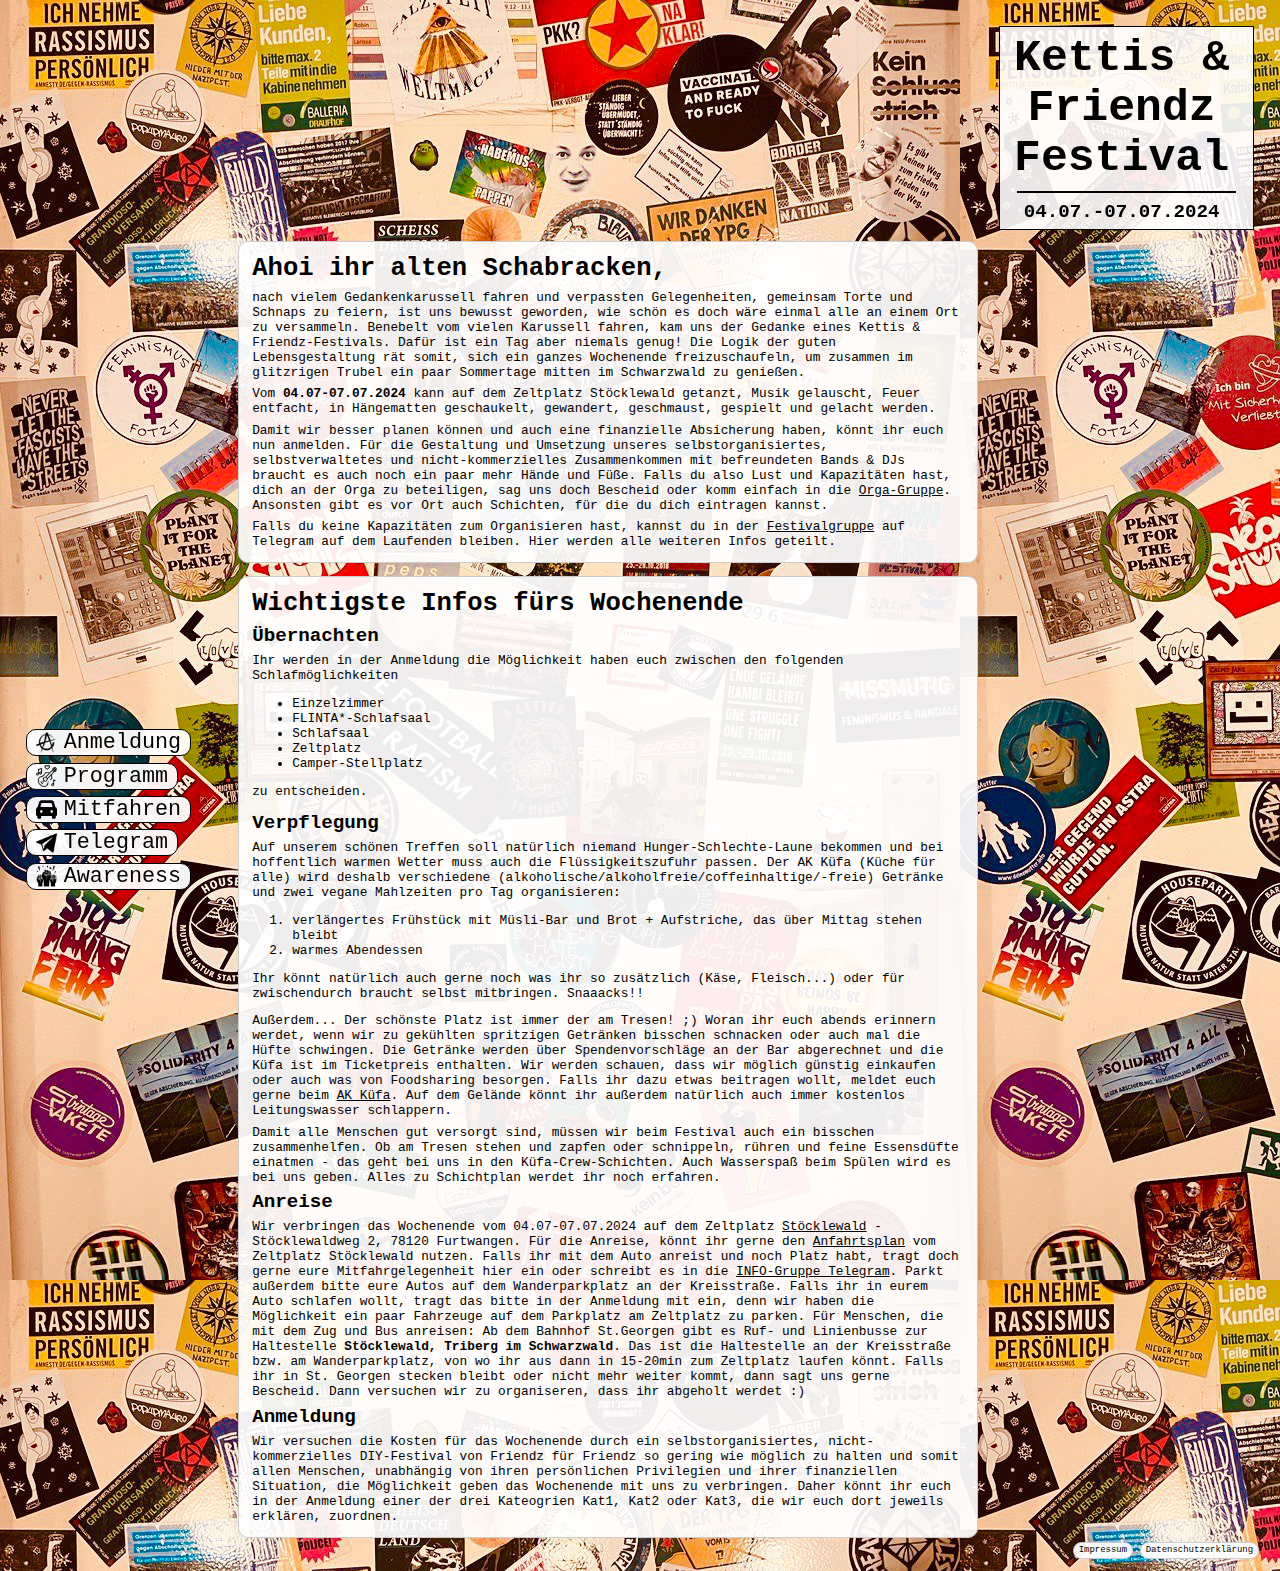
<file: index.html>
<!DOCTYPE html>
<html lang="">
<head>
    <meta charset="utf-8">
    <meta name="viewport" content="width=device-width,initial-scale=1.0">
    <link rel="shortcut icon" type="x-icon" href="images/logo.png">
    <title>Kettis & Friendz</title>
    <link rel="stylesheet" href="styles/styles_kff_index.css">
</head>
<body>
<main>
    <div class="kettis_friendz_header">
        <p class="kettis_friendz_header_title">Kettis & Friendz Festival</p>
        <hr width="90%" size="2vw" color="black">
        <p class="kettis_friendz_header_date">04.07.-07.07.2024</p>
    </div>


    <div class = "sidebar_div">
        <div class = "sidebare_button_div">
            <a href="https://form.jotform.com/240626404176049" target="_blank" style="text-decoration:none">
                <button class="sidebar-button" style="display: flex; align-items: center;">
                    <img class="icon" src="images/anarchism.png" style="margin-right: 0.5vw;">Anmeldung
                </button>
            </a>
        </div>
        <div class = "sidebare_button_div">
            <a href="programm.html" style="text-decoration:none">
                <button class="sidebar-button" style="display: flex; align-items: center;">
                    <img class="icon" src="images/guitar.png" style="margin-right: 0.5vw;">Programm
                </button>
            </a>
        </div>
        <div class = "sidebare_button_div">
            <a href="https://cryptpad.fr/sheet/#/2/sheet/edit/ICG6ndaVjo6DwVVRVnAAMjjq/" target="_blank"
               style="text-decoration:none">
                <button class="sidebar-button" style="display: flex; align-items: center;">
                    <img class="icon" src="images/car.png" style="margin-right: 0.5vw;">Mitfahren
                </button>
            </a>
        </div>
        <div class = "sidebare_button_div">
            <a href="https://t.me/+FtYr2TvUOn80ZDY8" target="_blank" style="text-decoration:none">
                <button class="sidebar-button" style="display: flex; align-items: center;">
                    <img class="icon" src="images/telegram.png" style="margin-right: 0.5vw;">Telegram
                </button>
            </a>
        </div>
        <div class = "sidebare_button_div">
            <a href="awareness.html" style="text-decoration:none">
                <button class="sidebar-button" style="display: flex; align-items: center;">
                    <img class="icon" src="images/raise_hand.png" style="margin-right: 0.5vw;">Awareness
                </button>
            </a>
        </div>
    </div>

    <div class = "transparent_box_div">
        <h1>Ahoi ihr alten Schabracken,</h1>
            <p>nach vielem Gedankenkarussell fahren und verpassten Gelegenheiten, gemeinsam Torte und Schnaps zu
                feiern, ist uns bewusst geworden, wie schön es doch wäre einmal alle an einem Ort zu versammeln.
                Benebelt vom vielen Karussell fahren, kam uns der Gedanke eines Kettis & Friendz-Festivals. Dafür
                ist ein Tag aber niemals genug! Die Logik der guten Lebensgestaltung rät somit, sich ein ganzes
                Wochenende freizuschaufeln, um zusammen im glitzrigen Trubel ein paar Sommertage mitten im
                Schwarzwald zu genießen.
            </p>
            <p>
                Vom <b>04.07-07.07.2024</b> kann auf dem Zeltplatz Stöcklewald getanzt,
                Musik gelauscht, Feuer entfacht, in Hängematten geschaukelt, gewandert, geschmaust, gespielt und
                gelacht werden.
            </p>
            <p>
                Damit wir besser planen können und auch eine finanzielle Absicherung haben, könnt ihr euch nun
                anmelden. Für die Gestaltung und Umsetzung unseres selbstorganisiertes, selbstverwaltetes und
                nicht-kommerzielles Zusammenkommen mit befreundeten Bands & DJs braucht es auch noch ein paar mehr
                Hände und Füße. Falls du also Lust und Kapazitäten hast, dich an der Orga zu beteiligen, sag uns
                doch Bescheid oder komm einfach in die <a class="hyperlink_style" href="https://t.me/+MaaTDuKNAxliMmMy"
                                                            target="_blank">Orga-Gruppe</a>. Ansonsten gibt es vor Ort
                auch Schichten, für die du dich eintragen kannst.
            </p>
            <p>
                Falls du keine Kapazitäten zum Organisieren hast, kannst du in der <a class="hyperlink_style" href="https://t.me/+FtYr2TvUOn80ZDY8"
                                                                                        target="_blank"> Festivalgruppe</a> auf Telegram auf dem Laufenden bleiben.
                Hier werden alle weiteren Infos geteilt.
            </p>
    </div>

    <div class = "transparent_box_div">
        <h1>Wichtigste Infos fürs Wochenende</h1>

        <h2>Übernachten</h2>
        <p>Ihr werden in der Anmeldung die Möglichkeit haben euch zwischen den folgenden Schlafmöglichkeiten
        <ul>
            <li>Einzelzimmer</li>
            <li>FLINTA*-Schlafsaal</li>
            <li>Schlafsaal</li>
            <li>Zeltplatz</li>
            <li>Camper-Stellplatz</li>
        </ul>
        zu entscheiden.
        </p>

        <h2>Verpflegung</h2>
        <p>
            Auf unserem schönen Treffen soll natürlich niemand Hunger-Schlechte-Laune bekommen und bei hoffentlich
            warmen Wetter muss auch die Flüssigkeitszufuhr passen. Der AK Küfa (Küche für alle) wird deshalb
            verschiedene (alkoholische/alkoholfreie/coffeinhaltige/-freie) Getränke und zwei vegane Mahlzeiten pro
            Tag organisieren:
        <ol>
            <li>verlängertes Frühstück mit Müsli-Bar und Brot + Aufstriche, das über Mittag stehen bleibt</li>
            <li>warmes Abendessen</li>
        </ol>
            Ihr könnt natürlich auch gerne noch was ihr so zusätzlich (Käse, Fleisch...) oder für zwischendurch braucht
            selbst mitbringen. Snaaacks!!
        </p>
        <p>
            Außerdem... Der schönste Platz ist immer der am Tresen! ;)
            Woran ihr euch abends erinnern werdet, wenn wir zu gekühlten spritzigen Getränken bisschen schnacken oder
            auch mal die Hüfte schwingen. Die Getränke werden über Spendenvorschläge an der Bar abgerechnet und die Küfa
            ist im Ticketpreis enthalten. Wir werden schauen, dass wir möglich günstig einkaufen oder auch was von
            Foodsharing besorgen. Falls ihr dazu etwas beitragen wollt, meldet euch gerne beim <a class="hyperlink_style" href="https://t.me/+28R0ba0Muq5hMzVk" target="_blank">AK Küfa</a>. Auf dem Gelände könnt ihr außerdem natürlich auch immer kostenlos Leitungswasser schlappern.
        </p>
        <p>
            Damit alle Menschen gut versorgt sind, müssen wir beim Festival auch ein bisschen zusammenhelfen. Ob am
            Tresen stehen und zapfen oder schnippeln, rühren und feine Essensdüfte einatmen - das geht bei uns in den
            Küfa-Crew-Schichten. Auch Wasserspaß beim Spülen wird es bei uns geben. Alles zu Schichtplan werdet ihr noch
            erfahren.
        </p>

        <h2>Anreise</h2>
        <p> Wir verbringen das Wochenende vom 04.07-07.07.2024 auf dem Zeltplatz <a class="hyperlink_style" href="https://www.openstreetmap.org/node/565690535#map=16/48.0876/8.2556"
                                                                                    target="_blank">Stöcklewald</a> - Stöcklewaldweg 2, 78120 Furtwangen. Für die Anreise, könnt ihr
            gerne den <a class="hyperlink_style" href="https://stoecklewald.de/anfahrt.pdf"
                        target="_blank">Anfahrtsplan</a> vom Zeltplatz Stöcklewald nutzen. Falls ihr mit dem Auto anreist und noch Platz habt, tragt doch gerne eure Mitfahrgelegenheit
            <a class="hyperlink_style" href="https://cryptpad.fr/sheet/#/3/sheet/edit/c407990e3e503b7d9c9de300930a583a/"
                target="_blank" style="text-decoration:none">hier</a> ein oder schreibt es in die <a class="hyperlink_style" href="https://t.me/+FtYr2TvUOn80ZDY8"
                                                                                                    target="_blank">INFO-Gruppe Telegram</a>. Parkt außerdem bitte eure Autos auf dem
            Wanderparkplatz an der Kreisstraße. Falls ihr in eurem Auto schlafen wollt, tragt das bitte in der Anmeldung mit ein, denn wir haben die Möglichkeit
            ein paar Fahrzeuge auf dem Parkplatz am Zeltplatz zu parken. Für Menschen, die mit dem Zug und Bus anreisen: Ab dem Bahnhof St.Georgen gibt es Ruf-
            und Linienbusse zur Haltestelle <b>Stöcklewald, Triberg im Schwarzwald</b>.
            Das ist die Haltestelle an der Kreisstraße bzw. am Wanderparkplatz, von wo ihr aus dann in 15-20min zum Zeltplatz laufen könnt. Falls ihr in St. Georgen stecken bleibt oder nicht mehr
            weiter kommt, dann sagt uns gerne Bescheid. Dann versuchen wir zu organiseren, dass ihr abgeholt werdet :)
        </p>

        <h2>Anmeldung</h2>
        <p>Wir versuchen die Kosten für das Wochenende durch ein selbstorganisiertes, nicht-kommerzielles
            DIY-Festival von Friendz für Friendz so gering wie möglich zu halten und somit allen Menschen,
            unabhängig von ihren persönlichen Privilegien und ihrer finanziellen Situation, die Möglichkeit geben
            das Wochenende mit uns zu verbringen. Daher könnt ihr euch in der Anmeldung einer der drei Kateogrien
            Kat1, Kat2 oder Kat3, die wir euch dort jeweils erklären, zuordnen.
        </p>
    </div>
</main>
<footer>
    <div class = "footer_div">
        <div style="margin-right: .25vw">
            <a href="impressum.html" style="text-decoration:none">
                <button class="footer-button">
                    Impressum
                </button>
            </a>
        </div>
        <div style="margin-left: .25vw">
            <a href="datenschutzerklärung.html" style="text-decoration:none">
                <button class="footer-button">
                    Datenschutzerklärung
                </button>
            </a>
        </div>
    </div>
</footer>
</body>
</html>
</file>
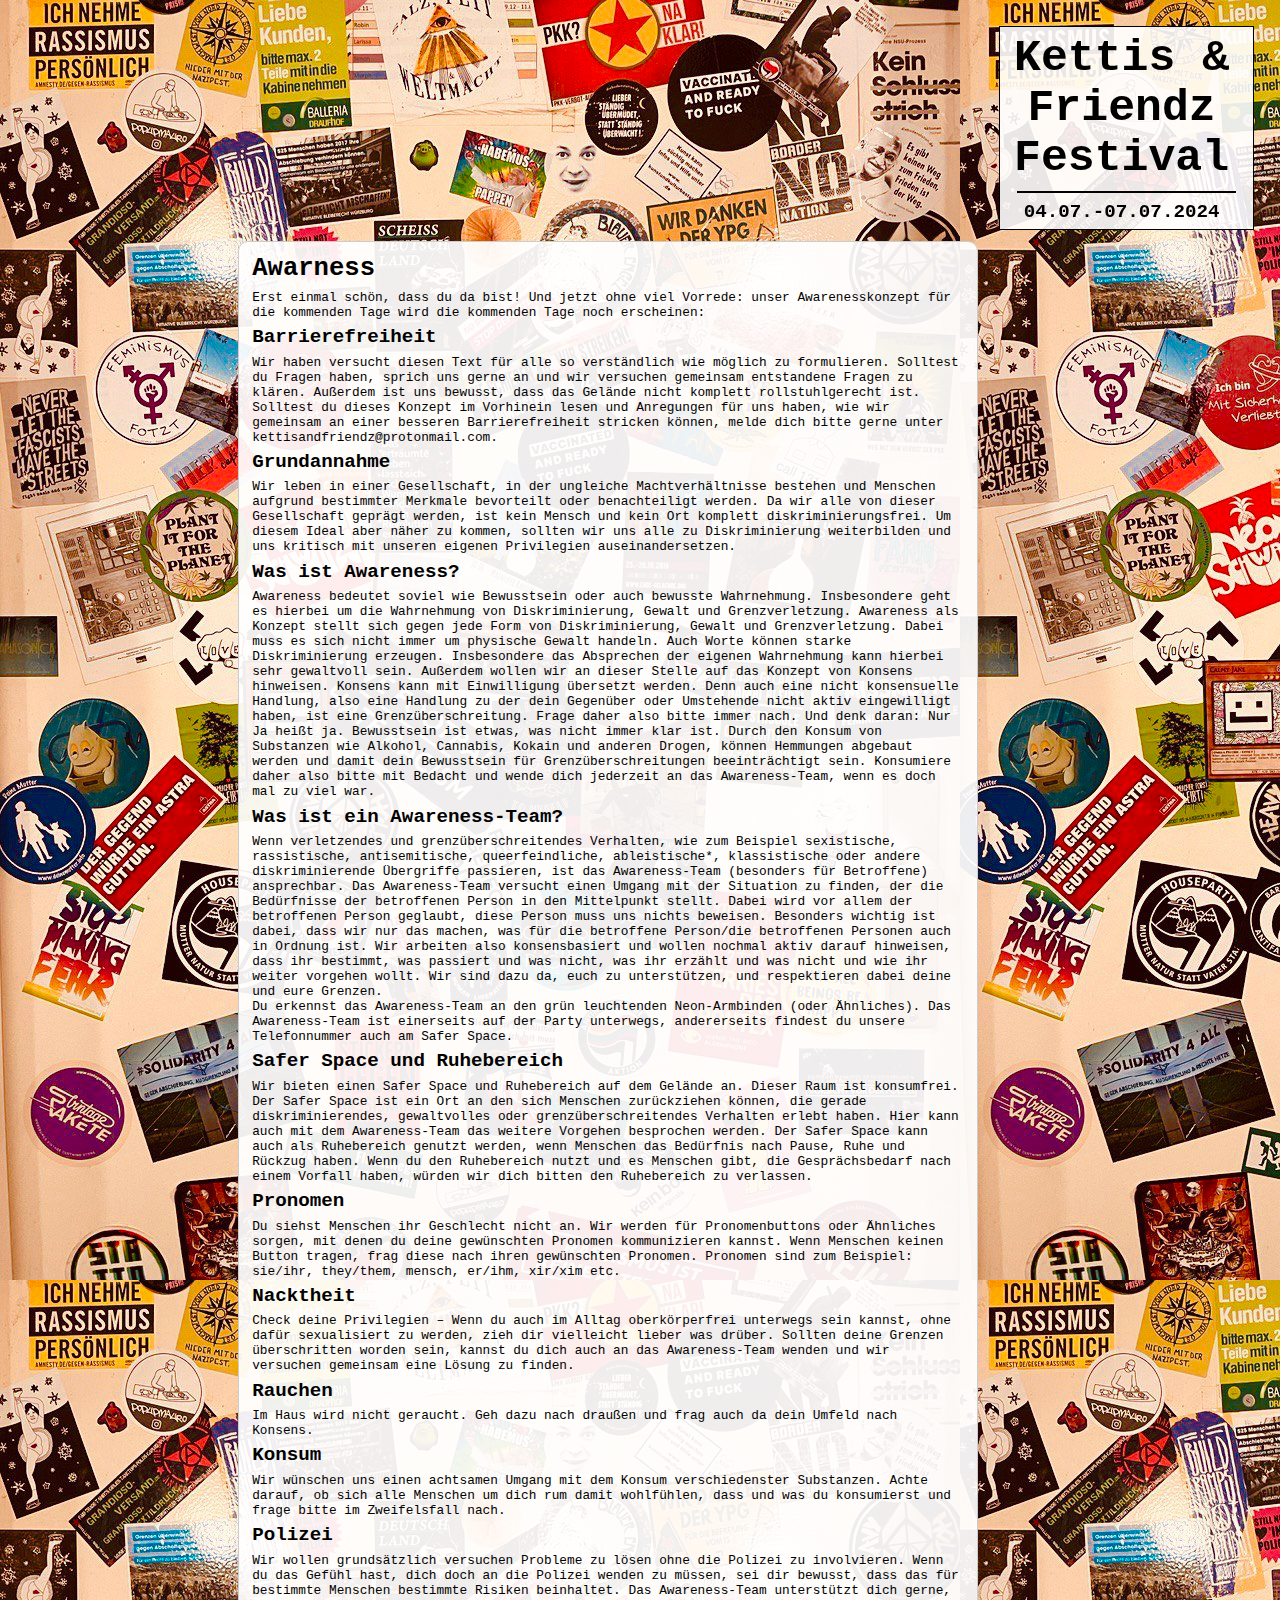
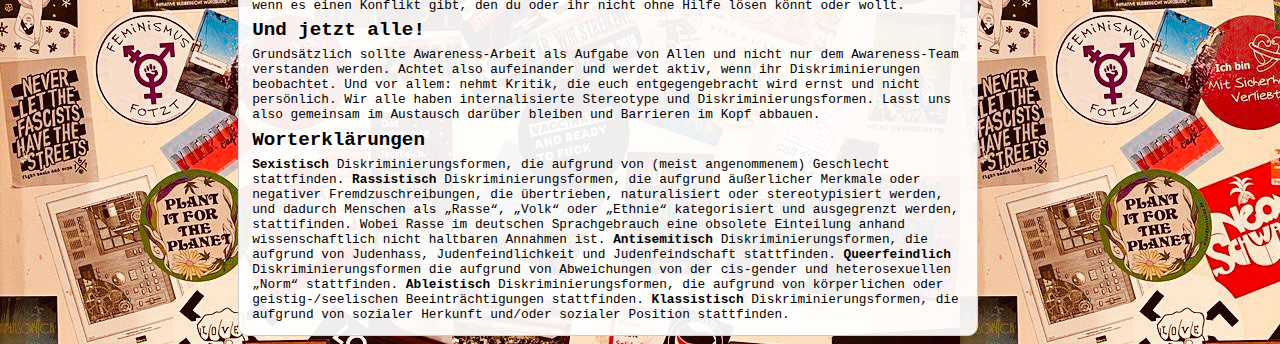
<file: awareness.html>
<!DOCTYPE html>
<html lang="">
  <head>
    <meta charset="utf-8">
    <meta name="viewport" content="width=device-width,initial-scale=1.0">
    <link rel="shortcut icon" type="x-icon" href="images/logo.png">
    <title>Kettis & Friendz</title>
    <link rel="stylesheet" href="styles/styles_kff_index.css">
  </head>
  <body>
    <header></header>
    <main>
        <div class="kettis_friendz_header">
            <p class="kettis_friendz_header_title">Kettis & Friendz Festival</p>
            <hr width="90%" size="2vw" color="black">
            <p class="kettis_friendz_header_date">04.07.-07.07.2024</p>
        </div>

        <div class="transparent_box_div">
            <h1>Awarness</h1>
            <p>
              Erst einmal schön, dass du da bist! Und jetzt ohne viel Vorrede: unser Awarenesskonzept für die kommenden Tage wird die kommenden Tage noch erscheinen:
            </p>
          
            <h2>Barrierefreiheit</h2>
            <p>
              Wir haben versucht diesen Text für alle so verständlich wie möglich zu formulieren. Solltest du Fragen haben, sprich uns gerne an und wir versuchen gemeinsam entstandene Fragen zu klären. 
              Außerdem ist uns bewusst, dass das Gelände nicht komplett rollstuhlgerecht ist. Solltest du dieses Konzept im Vorhinein lesen und Anregungen für uns haben, wie wir gemeinsam an einer besseren Barrierefreiheit stricken können, melde dich bitte gerne unter kettisandfriendz@protonmail.com. 
            </p>

            <h2>Grundannahme</h2>
            <p>
              Wir leben in einer Gesellschaft, in der ungleiche Machtverhältnisse bestehen und Menschen aufgrund bestimmter Merkmale bevorteilt oder benachteiligt werden. Da wir alle von dieser Gesellschaft geprägt werden, ist kein Mensch und kein Ort komplett diskriminierungsfrei. Um diesem Ideal aber näher zu kommen, sollten wir uns alle zu Diskriminierung weiterbilden und uns kritisch mit unseren eigenen Privilegien auseinandersetzen.
            </p>

            <h2>Was ist Awareness?</h2>
            <p>
              Awareness bedeutet soviel wie Bewusstsein oder auch bewusste Wahrnehmung. Insbesondere geht es hierbei um die Wahrnehmung von Diskriminierung, Gewalt und Grenzverletzung.
              Awareness als Konzept stellt sich gegen jede Form von Diskriminierung, Gewalt und Grenzverletzung. Dabei muss es sich nicht immer um physische Gewalt handeln. Auch Worte können starke Diskriminierung erzeugen. Insbesondere das Absprechen der eigenen Wahrnehmung kann hierbei sehr gewaltvoll sein.
              Außerdem wollen wir an dieser Stelle auf das Konzept von Konsens hinweisen.
              Konsens kann mit Einwilligung übersetzt werden. Denn auch eine nicht konsensuelle Handlung, also eine Handlung zu der dein Gegenüber oder Umstehende nicht aktiv eingewilligt haben, ist eine Grenzüberschreitung. Frage daher also bitte immer nach. Und denk daran: Nur Ja heißt ja.
              Bewusstsein ist etwas, was nicht immer klar ist. Durch den Konsum von Substanzen wie Alkohol, Cannabis, Kokain und anderen Drogen, können Hemmungen abgebaut werden und damit dein Bewusstsein für Grenzüberschreitungen beeinträchtigt sein. Konsumiere daher also bitte mit Bedacht und wende dich jederzeit an das Awareness-Team, wenn es doch mal zu viel war.
            </p>

            <h2>Was ist ein Awareness-Team?</h2>
            <p>
              Wenn verletzendes und grenzüberschreitendes Verhalten, wie zum Beispiel sexistische, rassistische, antisemitische, queerfeindliche, ableistische*, klassistische oder andere diskriminierende Übergriffe passieren, ist das Awareness-Team (besonders für Betroffene) ansprechbar.
              Das Awareness-Team versucht einen Umgang mit der Situation zu finden, der die Bedürfnisse der betroffenen Person in den Mittelpunkt stellt. Dabei wird vor allem der betroffenen Person geglaubt, diese Person muss uns nichts beweisen. Besonders wichtig ist dabei, dass wir nur das machen, was für die betroffene Person/die betroffenen Personen auch in Ordnung ist. Wir arbeiten also konsensbasiert und wollen nochmal aktiv darauf hinweisen, dass ihr bestimmt, was passiert und was nicht, was ihr erzählt und was nicht und wie ihr weiter vorgehen wollt. Wir sind dazu da, euch zu unterstützen, und respektieren dabei deine und eure Grenzen.
              <br>
              Du erkennst das Awareness-Team an den grün leuchtenden Neon-Armbinden (oder Ähnliches). Das Awareness-Team ist einerseits auf der Party unterwegs, andererseits findest du unsere Telefonnummer auch am Safer Space. 
            </p>

            <h2>Safer Space und Ruhebereich</h2>
            <p>
              Wir bieten einen Safer Space und Ruhebereich auf dem Gelände an. Dieser Raum ist konsumfrei.
              <br>
              Der Safer Space ist ein Ort an den sich Menschen zurückziehen können, die gerade diskriminierendes, gewaltvolles oder grenzüberschreitendes Verhalten erlebt haben. Hier kann auch mit dem Awareness-Team das weitere Vorgehen besprochen werden. Der Safer Space kann auch als Ruhebereich genutzt werden, wenn Menschen das Bedürfnis nach Pause, Ruhe und Rückzug haben. Wenn du den Ruhebereich nutzt und es Menschen gibt, die Gesprächsbedarf nach einem Vorfall haben, würden wir dich bitten den Ruhebereich zu verlassen.
            </p>

            <h2>Pronomen</h2>
            <p>
              Du siehst Menschen ihr Geschlecht nicht an. Wir werden für Pronomenbuttons oder Ähnliches sorgen, mit denen du deine gewünschten Pronomen kommunizieren kannst. Wenn Menschen keinen Button tragen, frag diese nach ihren gewünschten Pronomen. Pronomen sind zum Beispiel: sie/ihr, they/them, mensch, er/ihm, xir/xim etc.
            </p>

            <h2>Nacktheit</h2>
            <p>
              Check deine Privilegien – Wenn du auch im Alltag oberkörperfrei unterwegs sein kannst, ohne dafür sexualisiert zu werden, zieh dir vielleicht lieber was drüber. Sollten deine Grenzen überschritten worden sein, kannst du dich auch an das Awareness-Team wenden und wir versuchen gemeinsam eine Lösung zu finden.
            </p>

            <h2>Rauchen</h2>
            <p>
              Im Haus wird nicht geraucht. Geh dazu nach draußen und frag auch da dein Umfeld nach Konsens.
            </p>

            <h2>Konsum</h2>
            <p>
              Wir wünschen uns einen achtsamen Umgang mit dem Konsum verschiedenster Substanzen. Achte darauf, ob sich alle Menschen um dich rum damit wohlfühlen, dass und was du konsumierst und frage bitte im Zweifelsfall nach. 
            </p>

            <h2>Polizei</h2>
            <p>
              Wir wollen grundsätzlich versuchen Probleme zu lösen ohne die Polizei zu involvieren. Wenn du das Gefühl hast, dich doch an die Polizei wenden zu müssen, sei dir bewusst, dass das für bestimmte Menschen bestimmte Risiken beinhaltet. Das Awareness-Team unterstützt dich gerne, wenn es einen Konflikt gibt, den du oder ihr nicht ohne Hilfe lösen könnt oder wollt. 
            </p>

            <h2>Und jetzt alle!</h2>
            <p>
             Grundsätzlich sollte Awareness-Arbeit als Aufgabe von Allen und nicht nur dem Awareness-Team verstanden werden. Achtet also aufeinander und werdet aktiv, wenn ihr Diskriminierungen beobachtet.
             Und vor allem: nehmt Kritik, die euch entgegengebracht wird ernst und nicht persönlich. Wir alle haben internalisierte Stereotype und Diskriminierungsformen. Lasst uns also gemeinsam im Austausch darüber bleiben und Barrieren im Kopf abbauen.
            </p>

            <h2>Worterklärungen</h2>
            <p>
            <b>Sexistisch</b>
              Diskriminierungsformen, die aufgrund von (meist angenommenem) Geschlecht stattfinden.
            <b>Rassistisch</b>
              Diskriminierungsformen, die aufgrund äußerlicher Merkmale oder negativer Fremdzuschreibungen, die übertrieben, naturalisiert oder stereotypisiert werden,  und dadurch Menschen als „Rasse“, „Volk“ oder „Ethnie“ kategorisiert und ausgegrenzt werden, stattifinden.
              Wobei Rasse im deutschen Sprachgebrauch eine obsolete Einteilung anhand wissenschaftlich nicht haltbaren Annahmen ist.
            <b>Antisemitisch</b>
              Diskriminierungsformen, die aufgrund von Judenhass, Judenfeindlichkeit und Judenfeindschaft stattfinden.
            <b>Queerfeindlich</b>
              Diskriminierungsformen die aufgrund von Abweichungen von der cis-gender und heterosexuellen „Norm“ stattfinden.
            <b>Ableistisch</b>
              Diskriminierungsformen, die aufgrund von körperlichen oder geistig-/seelischen Beeinträchtigungen stattfinden.
            <b>Klassistisch</b>
              Diskriminierungsformen, die aufgrund von sozialer Herkunft und/oder sozialer Position stattfinden.
            </p>
        </div>
    </main>
    <footer></footer>
  </body>
</html>
</file>
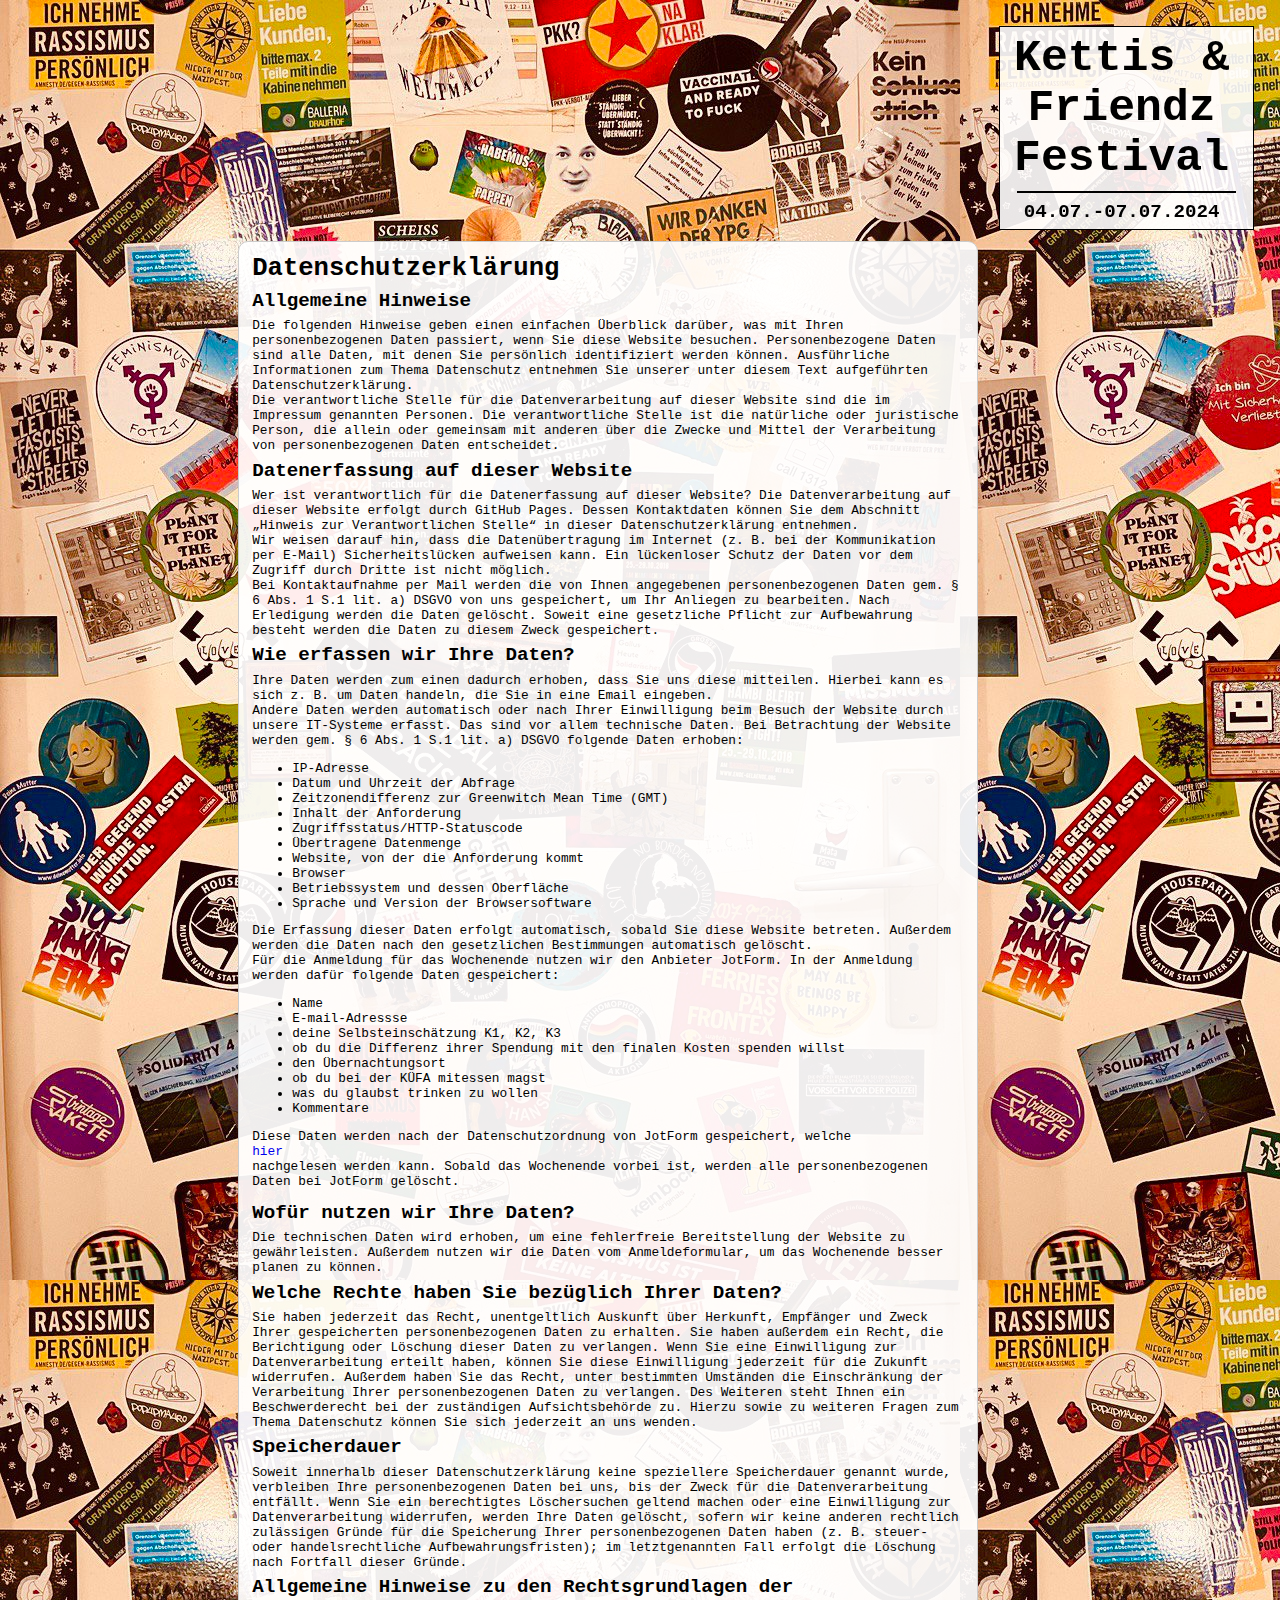
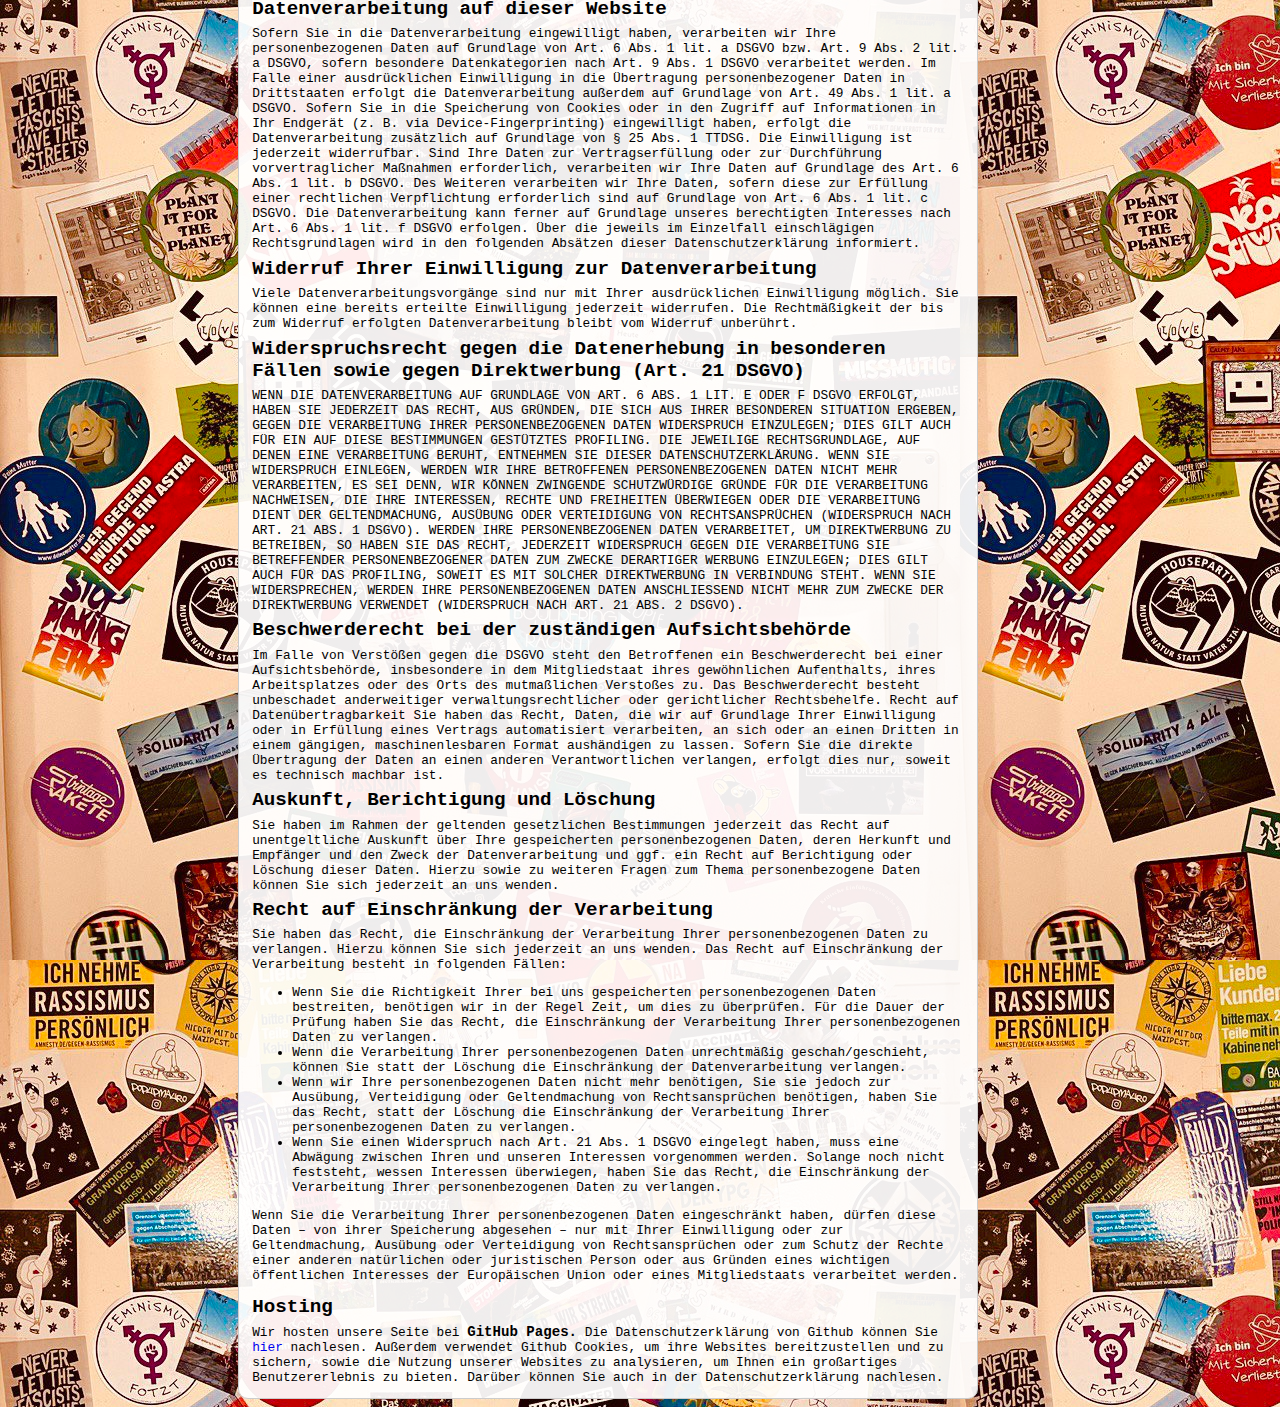
<file: datenschutzerklärung.html>
<!DOCTYPE html>
<html lang="">
  <head>
    <meta charset="utf-8">
    <meta name="viewport" content="width=device-width,initial-scale=1.0">
    <title>Kettis & Friendz</title>
    <link rel="stylesheet" href="styles/styles_kff_index.css">
    <link rel="shortcut icon" type="x-icon" href="images/logo.png">
  </head>
  <body>
    <header></header>
    <main>
        <div class="kettis_friendz_header">
            <p class="kettis_friendz_header_title">Kettis & Friendz Festival</p>
            <hr width="90%" size="2vw" color="black">
            <p class="kettis_friendz_header_date">04.07.-07.07.2024</p>
        </div>

        <div class="transparent_box_div">
                <h1>Datenschutzerklärung</h1>

                <h2>Allgemeine Hinweise</h2>
                <p>
                    Die folgenden Hinweise geben einen einfachen Überblick darüber, was mit Ihren personenbezogenen Daten passiert, wenn Sie diese Website besuchen. Personenbezogene Daten sind alle Daten, mit denen Sie persönlich identifiziert werden können. Ausführliche Informationen zum Thema Datenschutz entnehmen Sie unserer unter diesem Text aufgeführten Datenschutzerklärung.<br>
                    Die verantwortliche Stelle für die Datenverarbeitung auf dieser Website sind die im Impressum genannten Personen. Die verantwortliche Stelle ist die natürliche oder juristische Person, die allein oder gemeinsam mit anderen über die Zwecke und Mittel der Verarbeitung von personenbezogenen Daten entscheidet.
                </p>

                <h2>Datenerfassung auf dieser Website</h2>
                <p>
                    Wer ist verantwortlich für die Datenerfassung auf dieser Website? Die Datenverarbeitung auf dieser Website erfolgt durch GitHub Pages. Dessen Kontaktdaten können Sie dem Abschnitt „Hinweis zur Verantwortlichen Stelle“ in dieser Datenschutzerklärung entnehmen.<br>
                    Wir weisen darauf hin, dass die Datenübertragung im Internet (z. B. bei der Kommunikation per E-Mail) Sicherheitslücken aufweisen kann. Ein lückenloser Schutz der Daten vor dem Zugriff durch Dritte ist nicht möglich.<br>
                    Bei Kontaktaufnahme per Mail werden die von Ihnen angegebenen personenbezogenen Daten gem. § 6 Abs. 1 S.1 lit. a) DSGVO von uns gespeichert, um Ihr Anliegen zu bearbeiten. Nach Erledigung werden die Daten gelöscht. Soweit eine gesetzliche Pflicht zur Aufbewahrung besteht werden die Daten zu diesem Zweck gespeichert.
                </p>

                <h2>Wie erfassen wir Ihre Daten?</h2>
                <p>
                    Ihre Daten werden zum einen dadurch erhoben, dass Sie uns diese mitteilen. Hierbei kann es sich z. B. um Daten handeln, die Sie in eine Email eingeben.
                    <br>
                    Andere Daten werden automatisch oder nach Ihrer Einwilligung beim Besuch der Website durch unsere IT-Systeme erfasst. Das sind vor allem technische Daten. Bei Betrachtung der Website werden gem. § 6 Abs. 1 S.1 lit. a) DSGVO folgende Daten erhoben:
                            <ul>
                                <li>IP-Adresse</li>
                                <li>Datum und Uhrzeit der Abfrage</li>
                                <li>Zeitzonendifferenz zur Greenwitch Mean Time (GMT)</li>
                                <li>Inhalt der Anforderung</li>
                                <li>Zugriffsstatus/HTTP-Statuscode</li>
                                <li>Übertragene Datenmenge</li>
                                <li>Website, von der die Anforderung kommt</li>
                                <li>Browser</li>
                                <li>Betriebssystem und dessen Oberfläche</li>
                                <li>Sprache und Version der Browsersoftware</li>
                            </ul>
                    Die Erfassung dieser Daten erfolgt automatisch, sobald Sie diese Website betreten. Außerdem werden die Daten nach den gesetzlichen Bestimmungen automatisch gelöscht.
                    <br>
                    Für die Anmeldung für das Wochenende nutzen wir den Anbieter JotForm. In der Anmeldung werden dafür folgende Daten gespeichert:
                        <ul>
                            <li>Name
                            <li>E-mail-Adressse
                            <li>deine Selbsteinschätzung K1, K2, K3
                            <li>ob du die Differenz ihrer Spendung mit den finalen Kosten spenden willst
                            <li>den Übernachtungsort
                            <li>ob du bei der KÜFA mitessen magst
                            <li>was du glaubst trinken zu wollen
                            <li>Kommentare
                        </ul>
                    Diese Daten werden nach der Datenschutzordnung von JotForm gespeichert, welche <a href="https://www.jotform.com/de/privacy/" style="text-decoration:none" target="_blank">hier</a> nachgelesen werden kann. Sobald das Wochenende vorbei ist, werden alle personenbezogenen Daten bei JotForm gelöscht.
                </p>

                <h2>Wofür nutzen wir Ihre Daten?</h2>
                <p>
                    Die technischen Daten wird erhoben, um eine fehlerfreie Bereitstellung der Website zu gewährleisten. Außerdem nutzen wir die Daten vom Anmeldeformular, um das Wochenende besser planen zu können.
                </p>

                <h2>Welche Rechte haben Sie bezüglich Ihrer Daten?</h2>
                <p>
                    Sie haben jederzeit das Recht, unentgeltlich Auskunft über Herkunft, Empfänger und Zweck Ihrer gespeicherten personenbezogenen Daten zu erhalten. Sie haben außerdem ein Recht, die Berichtigung oder Löschung dieser Daten zu verlangen. Wenn Sie eine Einwilligung zur Datenverarbeitung erteilt haben, können Sie diese Einwilligung jederzeit für die Zukunft widerrufen. Außerdem haben Sie das Recht, unter bestimmten Umständen die Einschränkung der Verarbeitung Ihrer personenbezogenen Daten zu verlangen. Des Weiteren steht Ihnen ein Beschwerderecht bei der zuständigen Aufsichtsbehörde zu.
                    Hierzu sowie zu weiteren Fragen zum Thema Datenschutz können Sie sich jederzeit an uns wenden.
                </p>

                <h2>Speicherdauer</h2>
                <p>
                    Soweit innerhalb dieser Datenschutzerklärung keine speziellere Speicherdauer genannt wurde, verbleiben Ihre personenbezogenen Daten bei uns, bis der Zweck für die Datenverarbeitung entfällt. Wenn Sie ein berechtigtes Löschersuchen geltend machen oder eine Einwilligung zur Datenverarbeitung widerrufen, werden Ihre Daten gelöscht, sofern wir keine anderen rechtlich zulässigen Gründe für die Speicherung Ihrer personenbezogenen Daten haben (z. B. steuer- oder handelsrechtliche Aufbewahrungsfristen); im letztgenannten Fall erfolgt die Löschung nach Fortfall dieser Gründe.
                </p>

                <h2>Allgemeine Hinweise zu den Rechtsgrundlagen der Datenverarbeitung auf dieser Website</h2>
                <p>
                    Sofern Sie in die Datenverarbeitung eingewilligt haben, verarbeiten wir Ihre personenbezogenen Daten auf Grundlage von Art. 6 Abs. 1 lit. a DSGVO bzw. Art. 9 Abs. 2 lit. a DSGVO, sofern besondere Datenkategorien nach Art. 9 Abs. 1 DSGVO verarbeitet werden. Im Falle einer ausdrücklichen Einwilligung in die Übertragung personenbezogener Daten in Drittstaaten erfolgt die Datenverarbeitung außerdem auf Grundlage von Art. 49 Abs. 1 lit. a DSGVO. Sofern Sie in die Speicherung von Cookies oder in den Zugriff auf Informationen in Ihr Endgerät (z. B. via Device-Fingerprinting) eingewilligt haben, erfolgt die Datenverarbeitung zusätzlich auf Grundlage von § 25 Abs. 1 TTDSG. Die Einwilligung ist jederzeit widerrufbar. Sind Ihre Daten zur Vertragserfüllung oder zur Durchführung vorvertraglicher Maßnahmen erforderlich, verarbeiten wir Ihre Daten auf Grundlage des Art. 6 Abs. 1 lit. b DSGVO. Des Weiteren verarbeiten wir Ihre Daten, sofern diese zur Erfüllung einer rechtlichen Verpflichtung erforderlich sind auf Grundlage von Art. 6 Abs. 1 lit. c DSGVO. Die Datenverarbeitung kann ferner auf Grundlage unseres berechtigten Interesses nach Art. 6 Abs. 1 lit. f DSGVO erfolgen. Über die jeweils im Einzelfall einschlägigen Rechtsgrundlagen wird in den folgenden Absätzen dieser Datenschutzerklärung informiert.
                </p>

                <h2>Widerruf Ihrer Einwilligung zur Datenverarbeitung</h2>
                <p>
                    Viele Datenverarbeitungsvorgänge sind nur mit Ihrer ausdrücklichen Einwilligung möglich. Sie können eine bereits erteilte Einwilligung jederzeit widerrufen. Die Rechtmäßigkeit der bis zum Widerruf erfolgten Datenverarbeitung bleibt vom Widerruf unberührt.
                </p>

                <h2>Widerspruchsrecht gegen die Datenerhebung in besonderen Fällen sowie gegen Direktwerbung (Art. 21 DSGVO)</h2>
                <p>
                    WENN DIE DATENVERARBEITUNG AUF GRUNDLAGE VON ART. 6 ABS. 1 LIT. E ODER F DSGVO ERFOLGT, HABEN SIE JEDERZEIT DAS RECHT, AUS GRÜNDEN, DIE SICH AUS IHRER BESONDEREN SITUATION ERGEBEN, GEGEN DIE VERARBEITUNG IHRER PERSONENBEZOGENEN DATEN WIDERSPRUCH EINZULEGEN; DIES GILT AUCH FÜR EIN AUF DIESE BESTIMMUNGEN GESTÜTZTES PROFILING. DIE JEWEILIGE RECHTSGRUNDLAGE, AUF DENEN EINE VERARBEITUNG BERUHT, ENTNEHMEN SIE DIESER DATENSCHUTZERKLÄRUNG. WENN SIE WIDERSPRUCH EINLEGEN, WERDEN WIR IHRE BETROFFENEN PERSONENBEZOGENEN DATEN NICHT MEHR VERARBEITEN, ES SEI DENN, WIR KÖNNEN ZWINGENDE SCHUTZWÜRDIGE GRÜNDE FÜR DIE VERARBEITUNG NACHWEISEN, DIE IHRE INTERESSEN, RECHTE UND FREIHEITEN ÜBERWIEGEN ODER DIE VERARBEITUNG DIENT DER GELTENDMACHUNG, AUSÜBUNG ODER VERTEIDIGUNG VON RECHTSANSPRÜCHEN (WIDERSPRUCH NACH ART. 21 ABS. 1 DSGVO).
                    WERDEN IHRE PERSONENBEZOGENEN DATEN VERARBEITET, UM DIREKTWERBUNG ZU BETREIBEN, SO HABEN SIE DAS RECHT, JEDERZEIT WIDERSPRUCH GEGEN DIE VERARBEITUNG SIE BETREFFENDER PERSONENBEZOGENER DATEN ZUM ZWECKE DERARTIGER WERBUNG EINZULEGEN; DIES GILT AUCH FÜR DAS PROFILING, SOWEIT ES MIT SOLCHER DIREKTWERBUNG IN VERBINDUNG STEHT. WENN SIE WIDERSPRECHEN, WERDEN IHRE PERSONENBEZOGENEN DATEN ANSCHLIESSEND NICHT MEHR ZUM ZWECKE DER DIREKTWERBUNG VERWENDET (WIDERSPRUCH NACH ART. 21 ABS. 2 DSGVO).
                </p>

                <h2>Beschwerderecht bei der zuständigen Aufsichtsbehörde</h2>
                <p>
                    Im Falle von Verstößen gegen die DSGVO steht den Betroffenen ein Beschwerderecht bei einer Aufsichtsbehörde, insbesondere in dem Mitgliedstaat ihres gewöhnlichen Aufenthalts, ihres Arbeitsplatzes oder des Orts des mutmaßlichen Verstoßes zu. Das Beschwerderecht besteht unbeschadet anderweitiger verwaltungsrechtlicher oder gerichtlicher Rechtsbehelfe.
                    Recht auf Datenübertragbarkeit
                    Sie haben das Recht, Daten, die wir auf Grundlage Ihrer Einwilligung oder in Erfüllung eines Vertrags automatisiert verarbeiten, an sich oder an einen Dritten in einem gängigen, maschinenlesbaren Format aushändigen zu lassen. Sofern Sie die direkte Übertragung der Daten an einen anderen Verantwortlichen verlangen, erfolgt dies nur, soweit es technisch machbar ist.
                </p>

                <h2>Auskunft, Berichtigung und Löschung</h2>
                <p>
                    Sie haben im Rahmen der geltenden gesetzlichen Bestimmungen jederzeit das Recht auf unentgeltliche Auskunft über Ihre gespeicherten personenbezogenen Daten, deren Herkunft und Empfänger und den Zweck der Datenverarbeitung und ggf. ein Recht auf Berichtigung oder Löschung dieser Daten. Hierzu sowie zu weiteren Fragen zum Thema personenbezogene Daten können Sie sich jederzeit an uns wenden.
                </p>

                <h2>Recht auf Einschränkung der Verarbeitung</h2>
                <p>
                    Sie haben das Recht, die Einschränkung der Verarbeitung Ihrer personenbezogenen Daten zu verlangen. Hierzu können Sie sich jederzeit an uns wenden. Das Recht auf Einschränkung der Verarbeitung besteht in folgenden Fällen:
                        <ul>
                            <li> Wenn Sie die Richtigkeit Ihrer bei uns gespeicherten personenbezogenen Daten bestreiten, benötigen wir in der Regel Zeit, um dies zu überprüfen. Für die Dauer der Prüfung haben Sie das Recht, die Einschränkung der Verarbeitung Ihrer personenbezogenen Daten zu verlangen.
                            <li>Wenn die Verarbeitung Ihrer personenbezogenen Daten unrechtmäßig geschah/geschieht, können Sie statt der Löschung die Einschränkung der Datenverarbeitung verlangen.
                            <li>Wenn wir Ihre personenbezogenen Daten nicht mehr benötigen, Sie sie jedoch zur Ausübung, Verteidigung oder Geltendmachung von Rechtsansprüchen benötigen, haben Sie das Recht, statt der Löschung die Einschränkung der Verarbeitung Ihrer personenbezogenen Daten zu verlangen.
                            <li>Wenn Sie einen Widerspruch nach Art. 21 Abs. 1 DSGVO eingelegt haben, muss eine Abwägung zwischen Ihren und unseren Interessen vorgenommen werden. Solange noch nicht feststeht, wessen Interessen überwiegen, haben Sie das Recht, die Einschränkung der Verarbeitung Ihrer personenbezogenen Daten zu verlangen.
                        </ul>
                    Wenn Sie die Verarbeitung Ihrer personenbezogenen Daten eingeschränkt haben, dürfen diese Daten – von ihrer Speicherung abgesehen – nur mit Ihrer Einwilligung oder zur Geltendmachung, Ausübung oder Verteidigung von Rechtsansprüchen oder zum Schutz der Rechte einer anderen natürlichen oder juristischen Person oder aus Gründen eines wichtigen öffentlichen Interesses der Europäischen Union oder eines Mitgliedstaats verarbeitet werden.
                </p>

                <h2>Hosting</h2>
                <p>
                    Wir hosten unsere Seite bei <b style="font-size: 1.1vw">GitHub Pages.</b> Die Datenschutzerklärung von Github können Sie <a href="https://docs.github.com/de/site-policy/privacy-policies/github-general-privacy-statement#our-use-of-cookies-and-tracking" style="text-decoration:none" target="_blank">hier</a> nachlesen. Außerdem verwendet Github Cookies, um ihre Websites bereitzustellen und zu sichern, sowie die Nutzung unserer Websites zu analysieren, um Ihnen ein großartiges Benutzererlebnis zu bieten. Darüber können Sie auch in der Datenschutzerklärung nachlesen.
                </p>
        </div>
    </main>
    <footer></footer>
  </body>
</html>
</file>
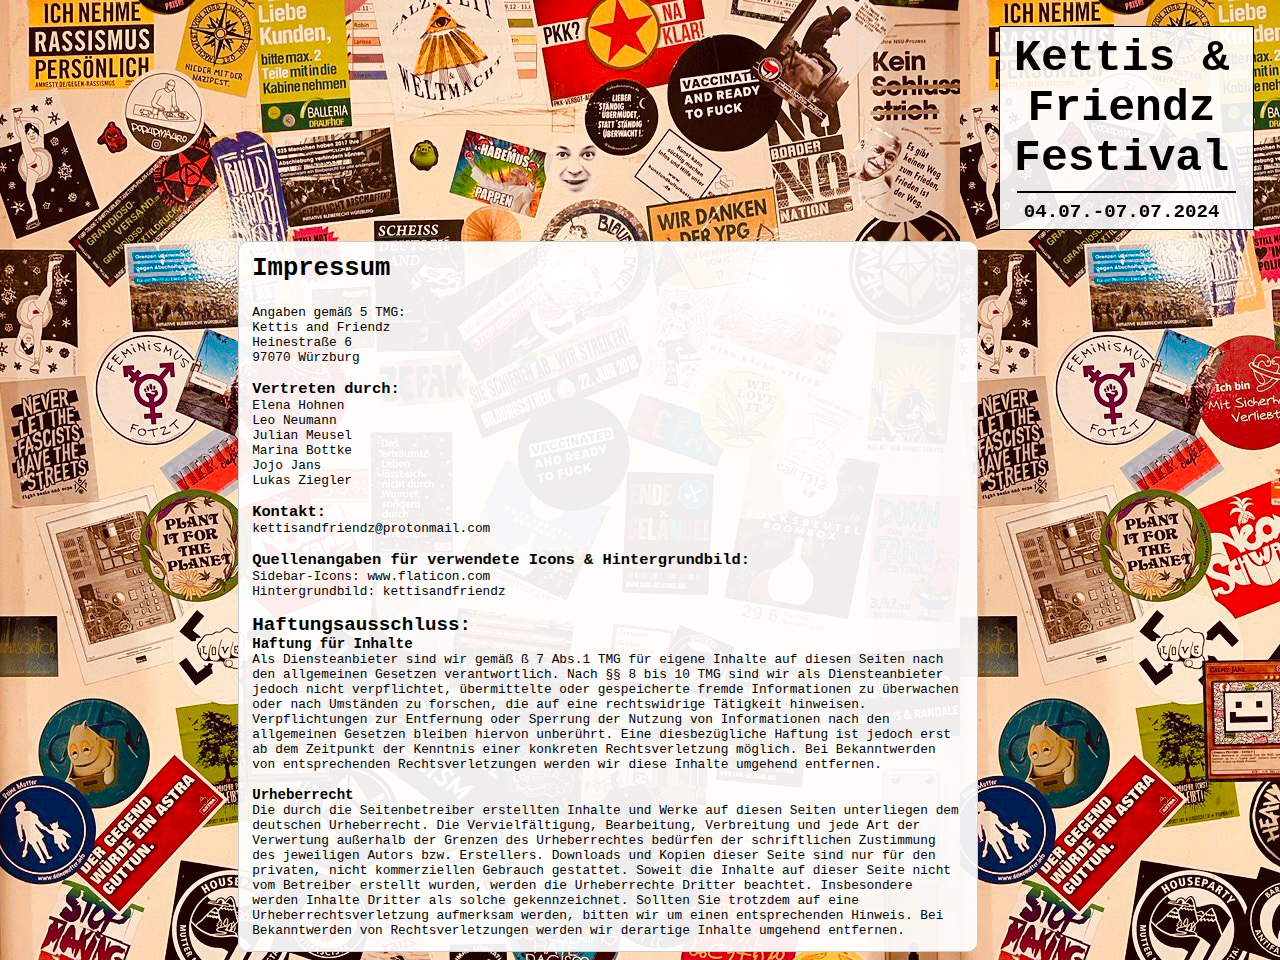
<file: impressum.html>
<!DOCTYPE html>
<html lang="">
  <head>
    <meta charset="utf-8">
    <meta name="viewport" content="width=device-width,initial-scale=1.0">
    <title>Kettis & Friendz</title>
    <link rel="stylesheet" href="styles/styles_kff_index.css">
    <link rel="shortcut icon" type="x-icon" href="images/logo.png">
  </head>
  <body>
    <header></header>
    <main>
        <div class="kettis_friendz_header">
            <p class="kettis_friendz_header_title">Kettis & Friendz Festival</p>
            <hr width="90%" size="2vw" color="black">
            <p class="kettis_friendz_header_date">04.07.-07.07.2024</p>
        </div>

        <div class="transparent_box_div">
            <b style="font-size: 2vw">Impressum</b><br>
            <p>
            Angaben gemäß 5 TMG:<br>
            Kettis and Friendz<br>
            Heinestraße 6 <br>
            97070 Würzburg<br><br>

            <b style="font-size: 1.2vw">Vertreten durch:</b><br>
            Elena Hohnen<br>
            Leo Neumann <br>
            Julian Meusel<br>
            Marina Bottke <br>
            Jojo Jans <br>
            Lukas Ziegler <br><br>

            <b style="font-size: 1.2vw">Kontakt:</b><br>
            kettisandfriendz@protonmail.com<br><br>

            <b style="font-size: 1.2vw">Quellenangaben für verwendete Icons & Hintergrundbild:</b><br>
            Sidebar-Icons: www.flaticon.com<br>
            Hintergrundbild: kettisandfriendz<br><br>

            <b style="font-size: 1.5vw">Haftungsausschluss:</b><br>

            <b style="font-size: 1.1vw">Haftung für Inhalte</b><br>
            Als Diensteanbieter sind wir gemäß ß 7 Abs.1 TMG für eigene Inhalte auf diesen Seiten nach den allgemeinen Gesetzen verantwortlich. Nach §§ 8 bis 10 TMG sind wir als Diensteanbieter jedoch nicht verpflichtet, übermittelte oder gespeicherte fremde Informationen zu überwachen oder nach Umständen zu forschen, die auf eine rechtswidrige Tätigkeit hinweisen. Verpflichtungen zur Entfernung oder Sperrung der Nutzung von Informationen nach den allgemeinen Gesetzen bleiben hiervon unberührt. Eine diesbezügliche Haftung ist jedoch erst ab dem Zeitpunkt der Kenntnis einer konkreten Rechtsverletzung möglich. Bei Bekanntwerden von entsprechenden Rechtsverletzungen werden wir diese Inhalte umgehend entfernen.<br><br>

            <b style="font-size: 1.1vw">Urheberrecht</b><br>

            Die durch die Seitenbetreiber erstellten Inhalte und Werke auf diesen Seiten unterliegen dem deutschen Urheberrecht. Die Vervielfältigung, Bearbeitung, Verbreitung und jede Art der Verwertung außerhalb der Grenzen des Urheberrechtes bedürfen der schriftlichen Zustimmung des jeweiligen Autors bzw. Erstellers. Downloads und Kopien dieser Seite sind nur für den privaten, nicht kommerziellen Gebrauch gestattet. Soweit die Inhalte auf dieser Seite nicht vom Betreiber erstellt wurden, werden die Urheberrechte Dritter beachtet. Insbesondere werden Inhalte Dritter als solche gekennzeichnet. Sollten Sie trotzdem auf eine Urheberrechtsverletzung aufmerksam werden, bitten wir um einen entsprechenden Hinweis. Bei Bekanntwerden von Rechtsverletzungen werden wir derartige Inhalte umgehend entfernen.
            </p>
        </div>
    </main>
    <footer></footer>
  </body>
</html>
</file>
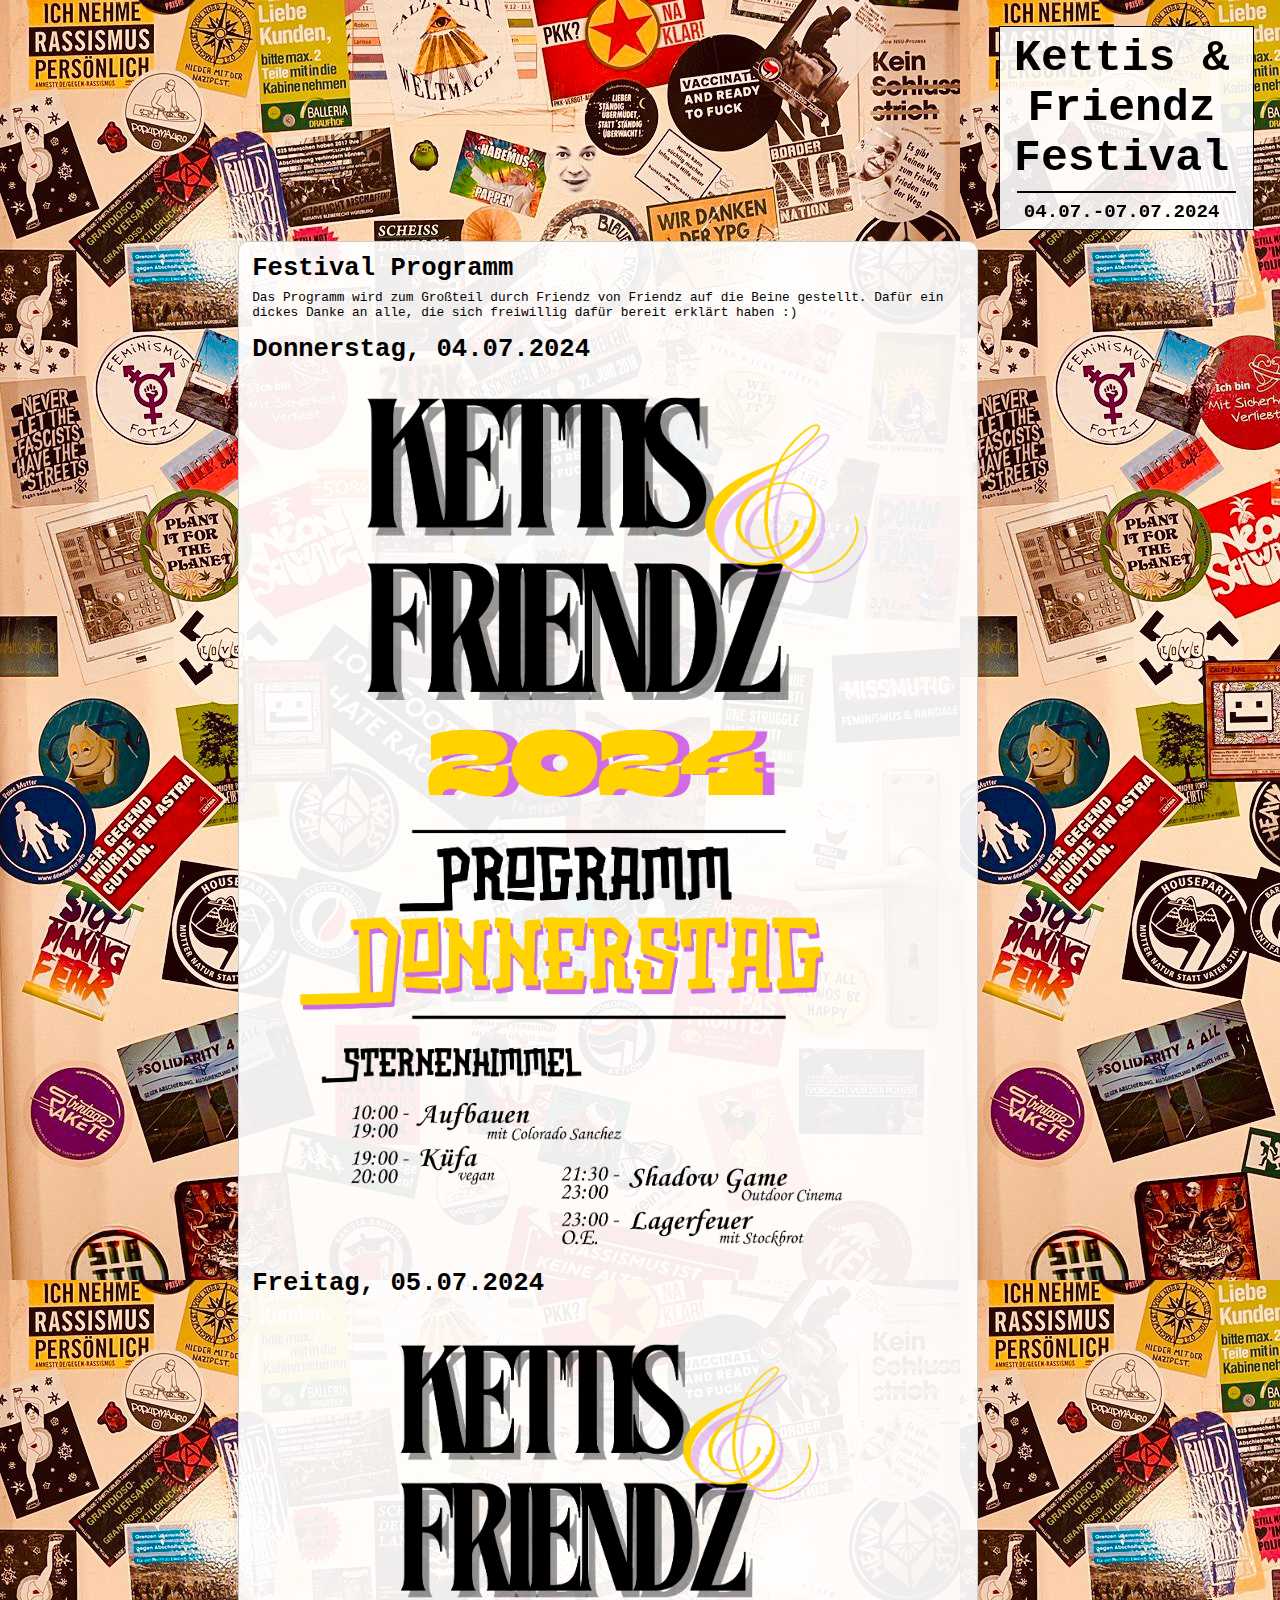
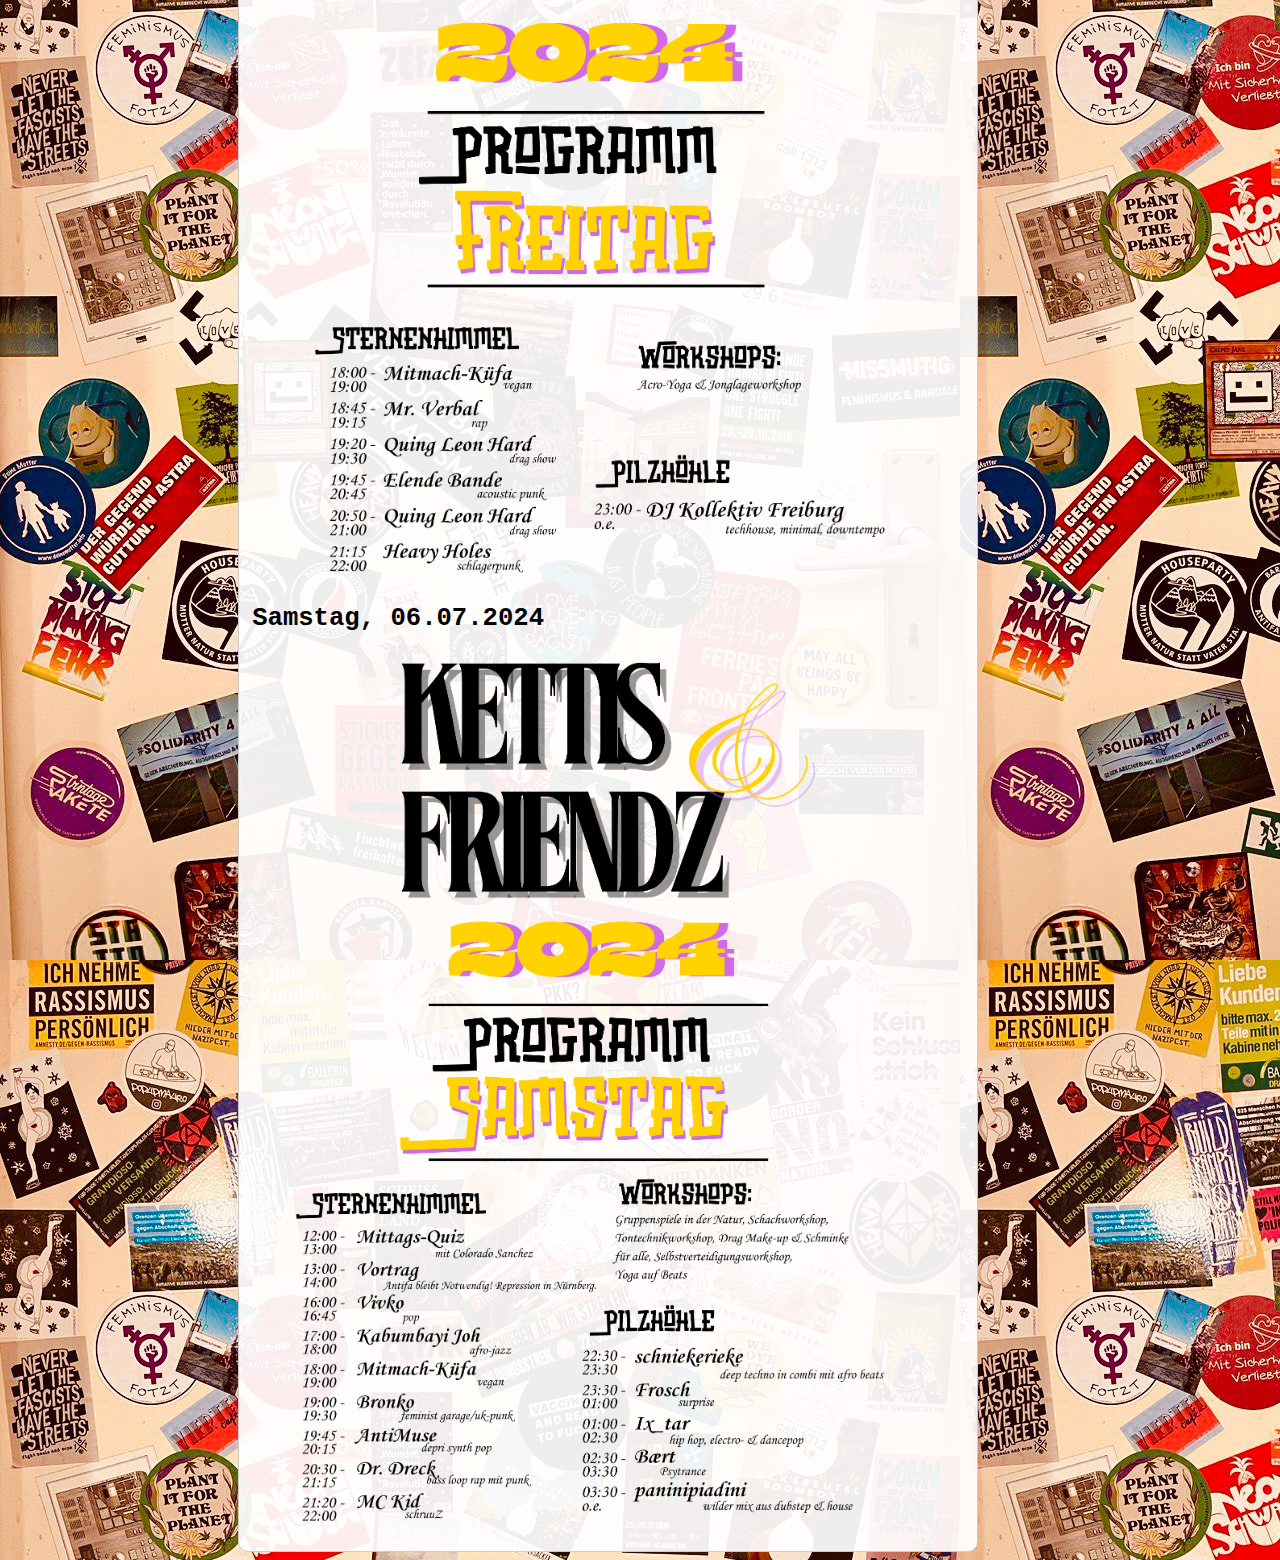
<file: programm.html>
<!DOCTYPE html>
<html lang="">
<head>
    <meta charset="utf-8">
    <meta name="viewport" content="width=device-width,initial-scale=1.0">
    <title>Kettis & Friendz</title>
    <link rel="stylesheet" href="styles/styles_kff_index.css">
    <link rel="shortcut icon" type="x-icon" href="images/logo.png">
    <link rel="stylesheet" href="styles/styles_kff_index.css">
</head>
<body>
<header></header>
<main>
    <div class="kettis_friendz_header">
        <p class="kettis_friendz_header_title">Kettis & Friendz Festival</p>
        <hr width="90%" size="2vw" color="black">
        <p class="kettis_friendz_header_date">04.07.-07.07.2024</p>
    </div>

    <div class="transparent_box_div">
        <h1>Festival Programm</h1>
            <p>
                Das Programm wird zum Großteil durch Friendz von Friendz auf die Beine gestellt. Dafür ein dickes
                Danke an alle, die sich freiwillig dafür bereit erklärt haben :)
                <br><br>
            </p>
        <h1>Donnerstag, 04.07.2024</h1>
            <img class="program_pic" src="images/KFF_DO_WEB.png" style="margin-right: 0.5vw; width: 50vw; height: auto;">
        <h1>Freitag, 05.07.2024</h1>
            <img class="program_pic" src="images/KFF_FR_WEB.png" style="margin-right: 0.5vw; width: 50vw; height: auto;">
        <h1>Samstag, 06.07.2024</h1>
            <img class="program_pic" src="images/KFF_SA_WEB.png" style="margin-right: 0.5vw; width: 50vw; height: auto;">
        <!--
            <h1>Sonntag, 07.07.2024</h2>
            <img class="icon2" src="images/guitar.png" style="margin-right: 0.5vw;">
            -->
    </div>
</main>
<footer></footer>
</body>
</html>
</file>
<file: styles/styles_kff_index.css>
/* styles.css */

/* ----------------------------- Main body properties -------------------------------------------- */
h1 {
    margin-top: 0px;
    margin-bottom: 0px;
}

p {
    padding: 0px;
    margin-top: 0.5vw;
    margin-bottom: 0px;
}

h2 {
    margin-top: 0.5vw;
    margin-bottom: 0px;
}

body {
    margin-top: 18.8vw; /* 360.4px; In order to place the body at the end of the header div image */
}

html {
    background-image: url('../images/background_img.png');
    background-repeat: repeat;
}

.hyperlink_style:link, .hyperlink_style:visited {
  color: black;
  text-decoration: underline;
}

.hyperlink_style:hover {
  font-weight: bold;
  color: black;
}
/* ---------------------------- Main body properties ---------------------------- */



/* ---------------------------- KFF header ------------------------------------- */

.kettis_friendz_header {
    display: grid;
    grid-template-columns: 18.8vw;
    border-style: solid;
    border-color: black;
    border-width: .15vw;
    padding: .5vw;
    text-align: center;
    background-color: rgba(255, 255, 255, 0.9);
    margin: 0vw;
    position: fixed;
    right: 2vw;
    top: 2vw;
}

.kettis_friendz_header_title {
    font-family: courier;
    font-weight: bold;
    width: 18vw;
    font-size: 3.5vw;
    margin: 0px;
}

.kettis_friendz_header_date {
    font-family: courier;
    font-weight: bold;
    width: 18vw;
    font-size: 1.5vw;
    margin: 0px;
}
/* ---------------------------- KFF header ------------------------------------- */



/* ---------------------------- sidebare and footer buttons ------------------------------------- */

.sidebar-button {
    background-color: rgba(255, 255, 255, 0.95);
    font-family: courier;
    font-size: 1.7vw;
    border-radius: 10px;
    border-style: solid;
    border-width: .1vw;
    border-color: black;
    cursor: pointer;
    padding-left: 0.7vw;
    padding-right: 0.7vw;
    padding-top: 0px;
    padding-bottom: 0px;
}

.sidebar-button:hover {
    box-shadow: 5px 5px 10px rgba(0, 0, 0, 0.4);
}

.sidebar-button:active {
    opacity: 0.95;
    transform: scale(0.98);
}

.icon {
    width: 1.7vw;
    align-items: center;
}

.footer-button {
    font-family: courier;
    font-size: 0.7vw;
    background-color: rgba(255, 255, 255, 0.95);
    border: 1px solid #ccc;
    border-radius: 10px;
    padding-left: 0.4vw;
    padding-right: 0.4vw;
    padding-top: 0.2vw;
    padding-bottom: 0.2vw;
}

.footer-button:hover {
    box-shadow: 5px 5px 10px rgba(0, 0, 0, 0.4);
}

.footer-button:active {
    opacity: 0.95;
    transform: scale(0.98);
}
/* ----------------------------- sidebare and footer buttons ------------------------------------- */




/* ---------------------------- div tags for the body ---------------------------- */
.footer_div {
    display: flex;
    flex-direction: row;
    justify-content: right;
    margin-right: 1vw;
    margin-bottom: 1vw;
}


.transparent_box_div {
    display: flex;
    flex-direction: column;
    justify-content: center;
    margin-left: 18vw;
    margin-right: 23vw;
    margin-top: 1vw;
    padding: 1vw;
    font-family: courier;
    font-size: 1vw;
    background-color: rgba(255, 255, 255, 0.93); /*rgba(255, 255, 255, 0.93);*/
    border: .05vw solid #ccc; /*#ccc*/
    border-radius: 10px;
}

.program_pic {
    width: calc(100% - 2vw); /* Bildbreite ist 100% der Elternbreite minus 2vw (1vw für jeden Rand) */
    height: auto; /* Höhe automatisch anpassen, um das Seitenverhältnis zu erhalten */
    margin: 0 1vw; /* Rand von 1vw zu beiden Seiten */
}

.sidebar_div {
    position: fixed;
    left: 2vw;
    bottom: .3vw;
}

.sidebare_button_div {
    padding-left: 0vw;
    padding-top: 0vw;
    padding-bottom: .5vw;
}
/* ---------------------------- div tags for the body ---------------------------- */




/* Add mobile-specific styles below */
@media (max-width: 768px) {

/* ---------------------------- Main body properties ---------------------------- */

    html {
        background-size: repeat;
    }

    body {
        margin: 4vw;
    }

    h1, h2, p {
        margin: 1vw; /* Adjusted margins for spacing */
    }

/* ---------------------------- Main body properties ---------------------------- */

/* ---------------------------- KFF header ------------------------------------- */
    .kettis_friendz_header {
        grid-template-columns: 1fr; /* Takes the full available space */
        background-color: rgba(255, 255, 255, 0.9);
        border-style: solid;
        border-color: black;
        border-width: .2vw;
        padding-top: 1vw;
        padding-bottom: 1vw;
        position: static;
    }

    .kettis_friendz_header_title, .kettis_friendz_header_date {
        font-size: 8vw; /* Larger font size for readability */
        width: 90%; /* Use percentage-based widths for responsiveness */
        margin-left: auto;
        margin-right: auto;
    }

    .kettis_friendz_header_date {
        font-size: 4vw; /* Slightly smaller than the main header, but still larger than the desktop version */
    }
/* ---------------------------- KFF header ------------------------------------- */


/* ----------------------------- sidebare and footer buttons ------------------------------------- */
     .sidebar_div {
        position: static;
        margin-top: 3vw;
        text-align: right;
    }
    
    .sidebar-button {
        font-size: 4vw; /* Larger font size for easier readability and touch */
        padding-left: 2vw;
        padding-right: 2vw;
        padding-top: 1vw;
        padding-bottom: 1vw;
        border-radius: 10px;
        border-style: solid;
        border-width: .1vw;
        border-color: black;
    }
    
    .icon {
        width: 4vw;
        align-items: center;
    }

    .footer-button {
        font-family: courier;
        font-size: 4vw;
        background-color: rgba(255, 255, 255, 0.93);
        border: .1vw solid #ccc;
        border-radius: 10px;
        padding-left: 0.5vw;
        padding-right: 0.5vw;
        padding-top: 0.3vw;
        padding-bottom: 0.3vw;
    }

    .footer-button:hover {
        box-shadow: 5px 5px 10px rgba(0, 0, 0, 0.4);
    }
    
    .footer-button:active {
        opacity: 0.95;
        transform: scale(0.98);
    }
/* ----------------------------- sidebare and footer buttons ------------------------------------- */


/* ---------------------------- div tags for the body ---------------------------- */
    .transparent_box_div {
        grid-template-columns: 1fr; /* Takes the full available space */
        background-color: rgba(255, 255, 255, 0.93);
        font-size: 3vw; /* Larger font size for readability */
        padding: 3vw; /* More padding for better structure */
        margin-top: 2vw;
        margin-bottom: 2vw;
        margin-left: 0vw;
        margin-right: 0vw;
        border-style: solid;
        border-color: black;
        border-width: .05vw;
        position: static;
    }


    .program_pic {
        width: calc(100% - 2vw); /* Bildbreite ist 100% der Elternbreite minus 2vw (1vw für jeden Rand) */
        height: auto; /* Höhe automatisch anpassen, um das Seitenverhältnis zu erhalten */
        margin: 0 1vw; /* Rand von 1vw zu beiden Seiten */
    }

/* ---------------------------- div tags for the body ---------------------------- */
</file>
